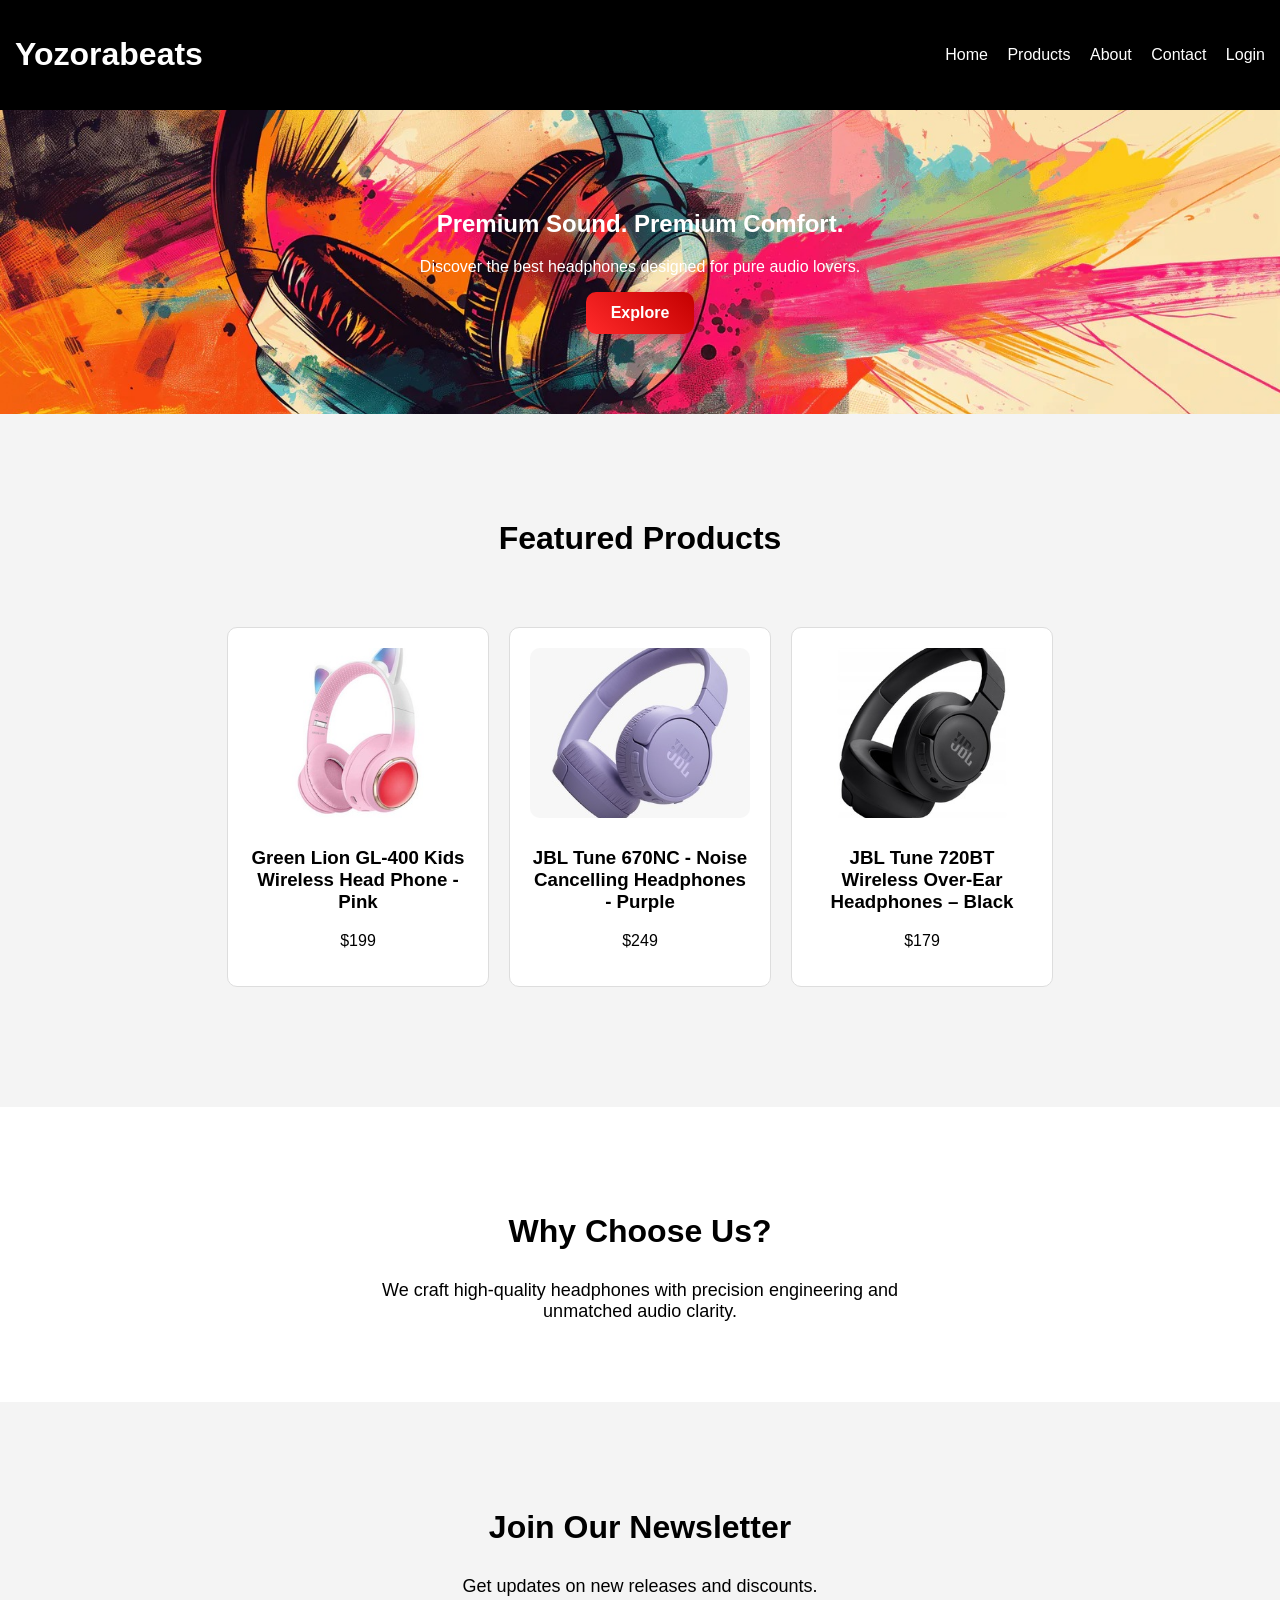
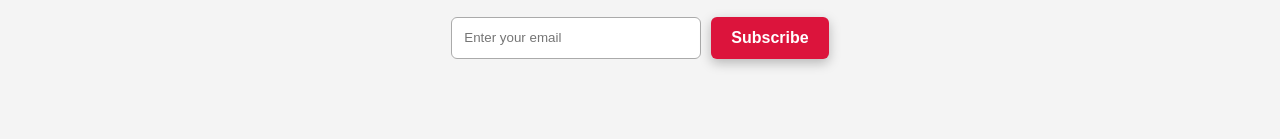
<file: headphone shop/index.html>
<html lang="en">
<head>
<meta charset="UTF-8" />
<meta name="viewport" content="width=device-width, initial-scale=1.0" />
<title>Headphone Store - Home</title>
<link rel="stylesheet" href="styles.css" />
</head>
<body>
<header>
<h1>Yozorabeats</h1>
<nav>
<a href="index.html">Home</a>
<a href="products.html">Products</a>
<a href="about.html">About</a>
<a href="contact.html">Contact</a>
<a href="login.html">Login</a>
</nav>
</header>
<section class="hero">
    <h2>Premium Sound. Premium Comfort.</h2>
    <p>Discover the best headphones designed for pure audio lovers.</p>
    <a href="#featured" class="btn">Explore</a>
</section>


<section id="featured" class="section">
    <h2 class="section-title">Featured Products</h2>
    <div class="products">
        <div class="product-card">
            <img src="images/Green Lion GL-400 Kids Wireless Head Phone - Pink  GNK400HPPK.jpeg" class="product-img">
            <h3>Green Lion GL-400 Kids Wireless Head Phone - Pink</h3>
            <p>$199</p>
        </div>
        <div class="product-card">
            <img src="images/JBL Tune 670NC - Noise Cancelling Headphones - Purple  JBLT670NCPUR.jpeg" class="product-img">
            <h3>JBL Tune 670NC - Noise Cancelling Headphones - Purple</h3>
            <p>$249</p>
        </div>
        <div class="product-card">
            <img src="images/JBL Tune 720BT Wireless Over-Ear Headphones – Black  T720BTBLK.jpeg" class="product-img">
            <h3>JBL Tune 720BT Wireless Over-Ear Headphones – Black</h3>
            <p>$179</p>
        </div>
    </div>
</section>


<section id="about" class="section alt">
    <h2 class="section-title">Why Choose Us?</h2>
    <p class="center-text">
        We craft high-quality headphones with precision engineering and unmatched audio clarity.
    </p>
</section>


<section id="newsletter" class="section">
    <h2 class="section-title">Join Our Newsletter</h2>
    <p class="center-text">Get updates on new releases and discounts.</p>
    <div class="newsletter-box">
        <input type="email" placeholder="Enter your email" />
        <button>Subscribe</button>
    </div>
</section>
</body>
</html>
</file>
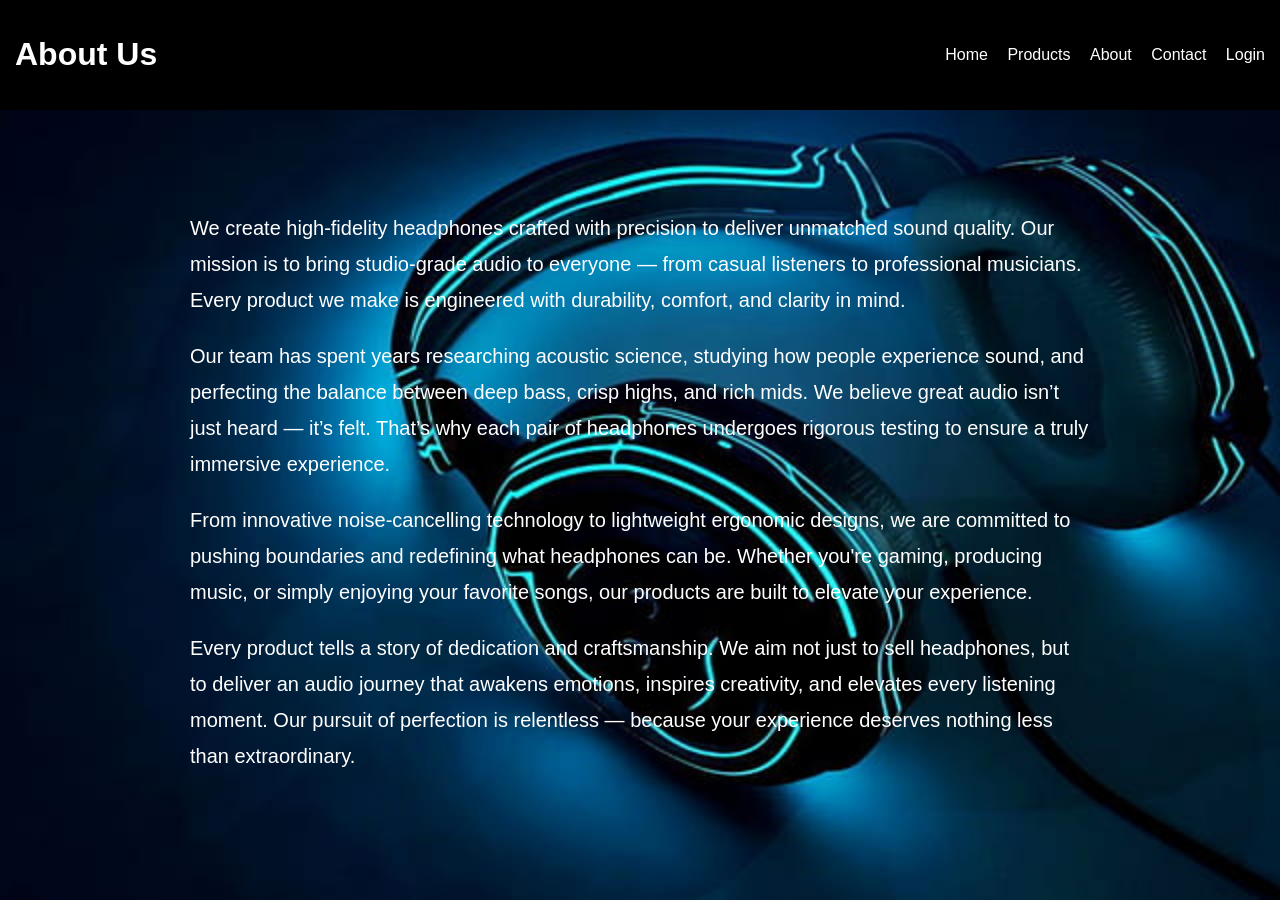
<file: headphone shop/about.html>
<html lang="en">
<head>
<meta charset="UTF-8" />
<meta name="viewport" content="width=device-width, initial-scale=1.0" />
<title>About Us</title>
<link rel="stylesheet" href="styles.css" />
</head>
<body>
<header>
<h1>About Us</h1>
<nav>
<a href="index.html">Home</a>
<a href="products.html">Products</a>
<a href="about.html">About</a>
<a href="contact.html">Contact</a>
<a href="login.html">Login</a>
</nav>
</header>
<section class="about">
    <p>
        We create high‑fidelity headphones crafted with precision to deliver unmatched sound quality. Our mission is to bring studio‑grade audio to everyone — from casual listeners to professional musicians. Every product we make is engineered with durability, comfort, and clarity in mind.
    </p>
    <p>
        Our team has spent years researching acoustic science, studying how people experience sound, and perfecting the balance between deep bass, crisp highs, and rich mids. We believe great audio isn’t just heard — it’s felt. That’s why each pair of headphones undergoes rigorous testing to ensure a truly immersive experience.
    </p>
    <p>
        From innovative noise‑cancelling technology to lightweight ergonomic designs, we are committed to pushing boundaries and redefining what headphones can be. Whether you're gaming, producing music, or simply enjoying your favorite songs, our products are built to elevate your experience.
    </p>
    <p>
        Every product tells a story of dedication and craftsmanship. We aim not just to sell headphones, but to deliver an audio journey that awakens emotions, inspires creativity, and elevates every listening moment. Our pursuit of perfection is relentless — because your experience deserves nothing less than extraordinary.
    </p>
</section>
</body>
</html>
</file>
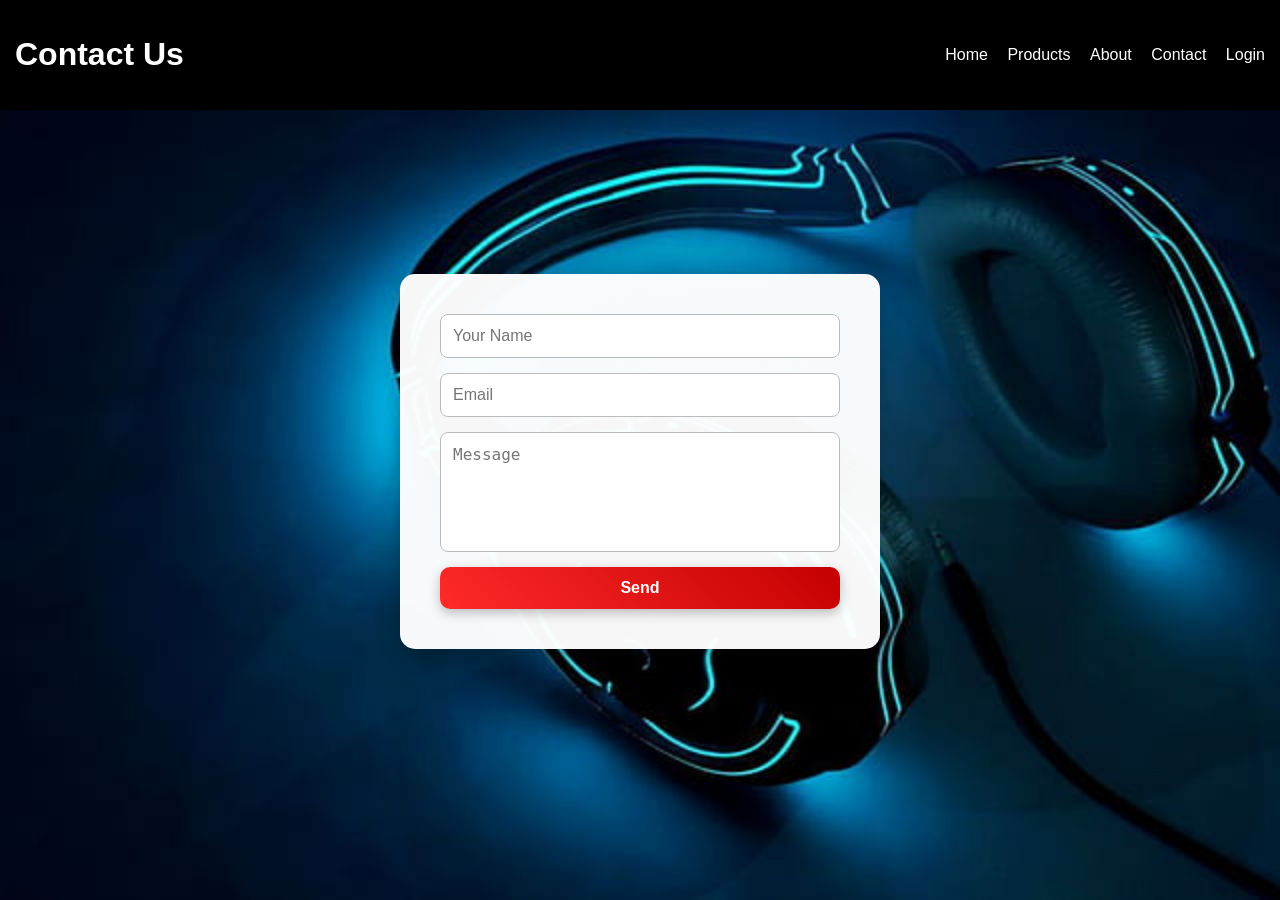
<file: headphone shop/contact.html>
<html lang="en">
<head>
<meta charset="UTF-8" />
<meta name="viewport" content="width=device-width, initial-scale=1.0" />
<title>Contact Us</title>
<link rel="stylesheet" href="styles.css" />
</head>
<body>
<header>
<h1>Contact Us</h1>
<nav>
<a href="index.html">Home</a>
<a href="products.html">Products</a>
<a href="about.html">About</a>
<a href="contact.html">Contact</a>
<a href="login.html">Login</a>
</nav>
</header>
<section class="contact-wrapper">
    <form class="contact-form">
        <input type="text" placeholder="Your Name" required />
        <input type="email" placeholder="Email" required />
        <textarea placeholder="Message" required></textarea>
        <button type="submit">Send</button>
    </form>
</section>
</body>
</html>
</file>
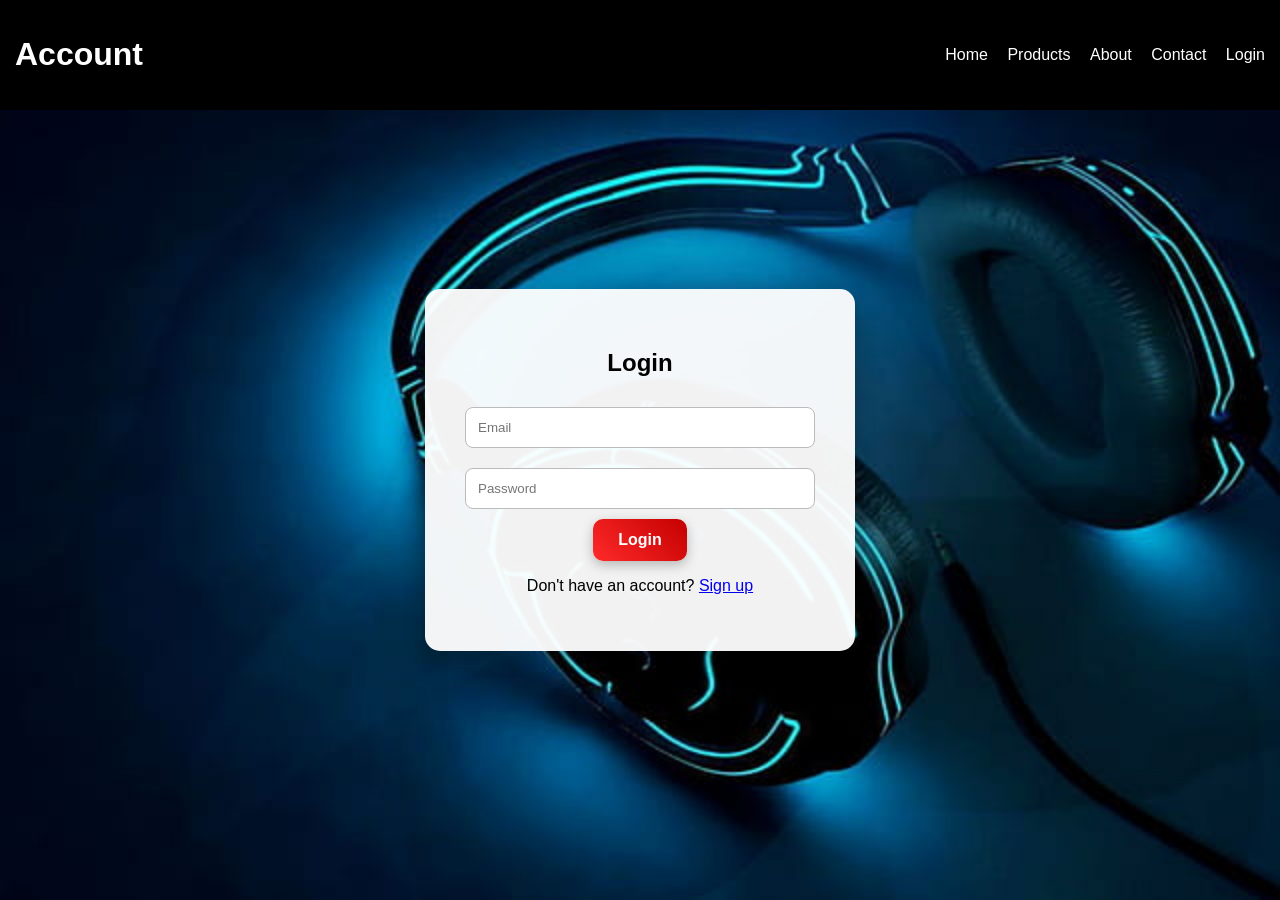
<file: headphone shop/login.html>
<html lang="en">
<head>
<meta charset="UTF-8" />
<meta name="viewport" content="width=device-width, initial-scale=1.0" />
<title>Login / Signup</title>
<link rel="stylesheet" href="styles.css" />
</head>
<body>
<header>
<h1>Account</h1>
<nav>
<a href="index.html">Home</a>
<a href="products.html">Products</a>
<a href="about.html">About</a>
<a href="contact.html">Contact</a>
<a href="login.html">Login</a>
</nav>
</header>
<section class="auth">
    <div class="login-box">
        <h2>Login</h2>
        <input type="email" placeholder="Email" />
        <input type="password" placeholder="Password" />
        <button>Login</button>
        <p class="signup-link">Don't have an account? <a href="signup.html">Sign up</a></p>
    </div>
</section>
</body>
</html>
</file>
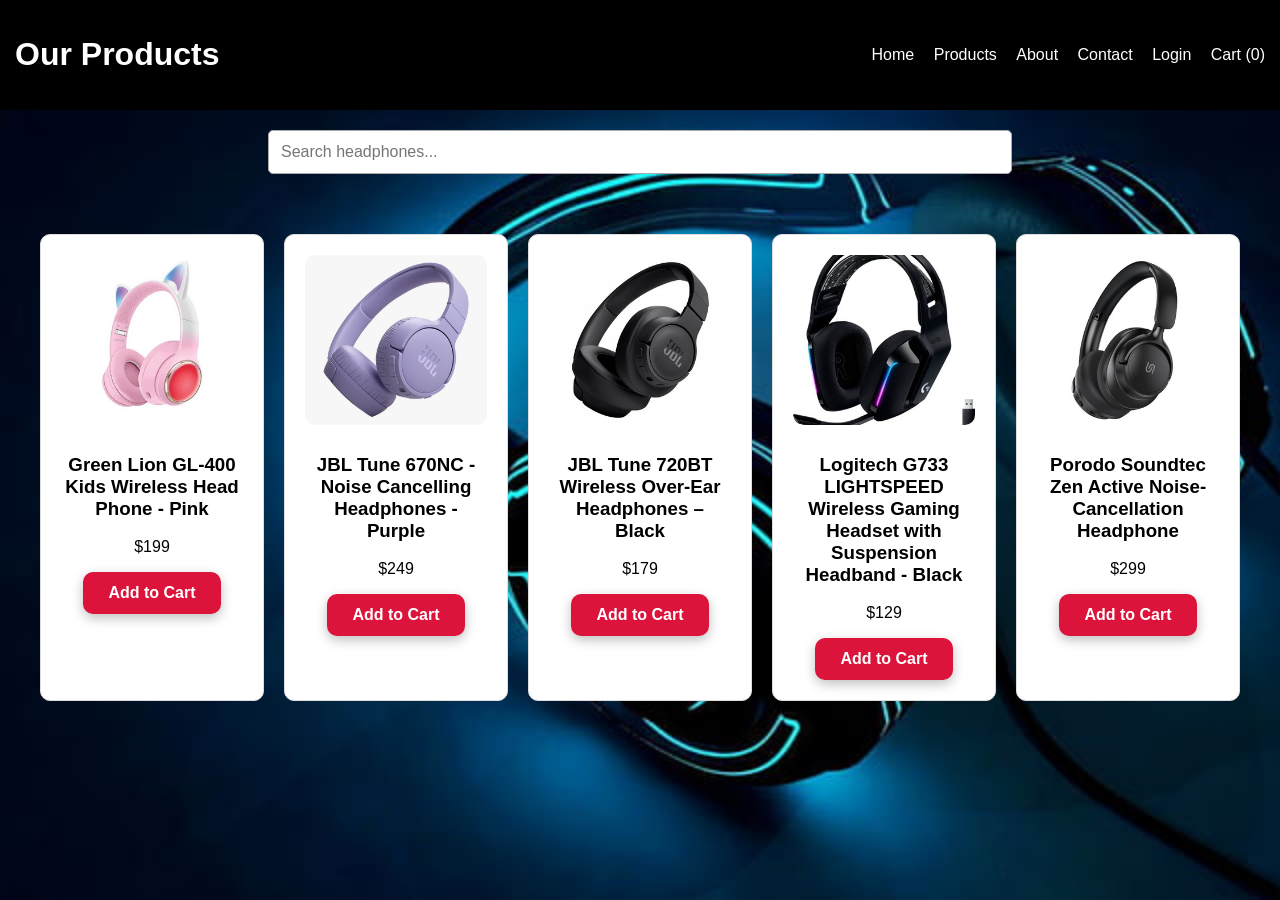
<file: headphone shop/products.html>
<html lang="en">
<head>
<meta charset="UTF-8" />
<meta name="viewport" content="width=device-width, initial-scale=1.0" />
<title>Headphone Store - Products</title>
<link rel="stylesheet" href="styles.css" />
<script defer src="script.js"></script>
</head>
<body>

<header>
    <h1>Our Products</h1>
    <nav>
        <a href="index.html">Home</a>
        <a href="products.html">Products</a>
        <a href="about.html">About</a>
        <a href="contact.html">Contact</a>
        <a href="login.html">Login</a>
        <a href="#" id="cart-btn">Cart (<span id="cart-count">0</span>)</a>
    </nav>
</header>

<div class="search-bar">
    <input id="search" type="text" placeholder="Search headphones..." />
</div>

<section class="products" id="product-list">
 
</section>


<div id="cart-popup" class="cart-popup hidden">
    <h2>Your Cart</h2>
    <div id="cart-items"></div>
    <p class="cart-total">Total: $<span id="cart-total">0</span></p>
    <button class="close-cart">Close</button>
</div>

</body>
</html>
</file>
<file: headphone shop/styles.css>
body {
margin: 0;
font-family: Arial, sans-serif;
background: url('images/background2.jpg') center/cover no-repeat fixed;
}
header {
background: black;
color: white;
padding: 15px;
display: flex;
justify-content: space-between;
align-items: center;
}
nav a {
color: rgb(255, 255, 255);
margin-left: 15px;
text-decoration: none;
}
nav a:hover {
color: crimson;
}
.hero {
text-align: center;
padding: 80px;
background: url("images/main background.jpeg") center/cover no-repeat;
color: white;
}
.btn {
display: inline-block;
background: crimson;
color: white;
padding: 10px 20px;
text-decoration: none;
border-radius: 5px;
}
.products {
display: flex;
justify-content: center;
gap: 20px;
padding: 40px;
}
.product-card {
background: white;
padding: 20px;
border-radius: 10px;
width: 200px;
text-align: center;

}

.search-bar {
    text-align: center;
    padding: 20px;
}
.search-bar input {
    width: 60%;
    padding: 12px;
    border-radius: 5px;
    border: 1px solid #aaa;
    font-size: 16px;
}

.product-card {
    background: white;
    padding: 20px;
    border-radius: 10px;
    width: 220px;
    text-align: center;
    transition: transform 0.3s, box-shadow 0.3s;
    border: 1px solid #ddd;
}
.product-card:hover {
    transform: translateY(-5px);
    box-shadow: 0 6px 16px rgba(0,0,0,0.25);
}

.product-img {
    width: 100%;
    height: 170px;
    object-fit: cover;
    border-radius: 10px;
    margin-bottom: 10px;
}

.cart-popup {
    position: fixed;
    top: 20%;
    right: 5%;
    background: #fff;
    padding: 25px;
    width: 300px;
    border-radius: 12px;
    box-shadow: 0px 6px 20px rgba(0,0,0,0.25);
    z-index: 1000;
}
.hidden {
    display: none;
}
.cart-item {
    display: flex;
    justify-content: space-between;
    border-bottom: 1px solid #eee;
    padding: 8px 0;
}
.cart-total {
    font-size: 20px;
    margin-top: 15px;
    font-weight: bold;
}
.close-cart {
    margin-top: 15px;
    background: crimson;
    color: white;
    padding: 10px;
    width: 100%;
    border-radius: 8px;
}

.section {
    padding: 80px 40px;
    background: #f4f4f4;
}

.section.alt {
    background: #ffffff;
}

.section-title {
    text-align: center;
    font-size: 32px;
    margin-bottom: 30px;
}

.center-text {
    text-align: center;
    max-width: 600px;
    margin: auto;
    font-size: 18px;
}

.newsletter-box {
    display: flex;
    justify-content: center;
    gap: 10px;
    margin-top: 20px;
}

.newsletter-box input {
    padding: 12px;
    width: 250px;
    border-radius: 6px;
    border: 1px solid #aaa;
}

.newsletter-box button {
    padding: 12px 20px;
    background: crimson;
    color: white;
    border: none;
    border-radius: 6px;
    font-weight: bold;
    cursor: pointer;
}

.newsletter-box button:hover {
    background: darkred;
}

button {
    padding: 12px;
    border: none;
    border-radius: 8px;
    cursor: pointer;
    font-weight: bold;
    transition: 0.2s ease;
}

.products button,
.product-card button {
    background: crimson;
    color: white;
}

.products button:hover,
.product-card button:hover {
    background: darkred;
}

button,
.btn {
    background: linear-gradient(45deg, #ff2a2a, #c40000);
    color: white;
    padding: 12px 25px;
    border-radius: 10px;
    font-size: 16px;
    font-weight: bold;
    border: none;
    cursor: pointer;
    box-shadow: 0 4px 12px rgba(0,0,0,0.25);
    transition: transform 0.2s, box-shadow 0.2s;
}

button:hover,
.btn:hover {
    transform: translateY(-3px);
    box-shadow: 0 6px 16px rgba(0,0,0,0.35);
}

button:active,
.btn:active {
    transform: translateY(1px);
}

.auth {
    min-height: 80vh;
    display: flex;
    align-items: center;
    justify-content: center;
}

.login-box {
    background: rgba(255, 255, 255, 0.95);
    padding: 40px;
    border-radius: 15px;
    width: 350px;
    box-shadow: 0 6px 20px rgba(0,0,0,0.25);
    text-align: center;
}

.login-box input {
    width: 100%;
    padding: 12px;
    margin: 10px 0;
    border-radius: 8px;
    border: 1px solid #bbb;
}

.contact-wrapper {
    min-height: 80vh;
    display: flex;
    justify-content: center;
    align-items: center;
}

.contact-form {
    background: rgba(255,255,255,0.97);
    padding: 40px;
    border-radius: 15px;
    width: 400px;
    box-shadow: 0 6px 20px rgba(0,0,0,0.25);
    display: flex;
    flex-direction: column;
    gap: 15px;
}

.contact-form input,
.contact-form textarea {
    padding: 12px;
    border-radius: 8px;
    border: 1px solid #bbb;
    font-size: 16px;
}

.contact-form textarea {
    height: 120px;
    resize: none;
}

.about {
    padding: 80px 40px;
    color: white;
    font-size: 20px;       
    line-height: 1.8;      
    max-width: 900px;      
    margin: auto;         
}
</file>
